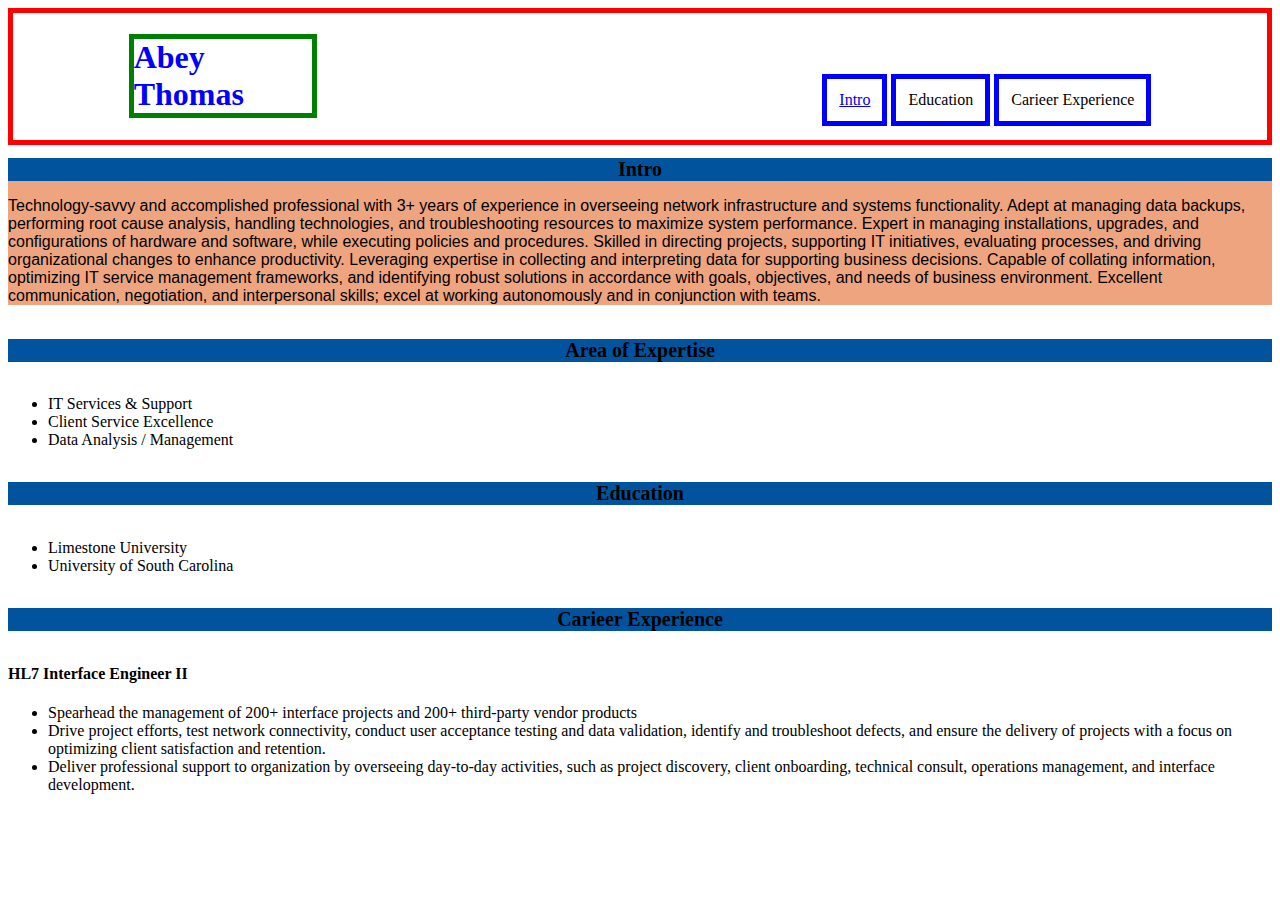
<file: Resume/index.html>
<!DOCTYPE html>
<html lang="en">
  <head>
    <meta charset="UTF-8" />
    <meta http-equiv="X-UA-Compatible" content="IE=edge" />
    <meta name="viewport" content="width=device-width, initial-scale=1.0" />
    <link rel="stylesheet" href="/Resume/index.html" />
    <link rel="stylesheet" href="/Resume/resume.css" />
    <title>Resume</title>
  </head>
  <body>
    <nav class="navbar">
      <h1 id="navbar__name">Abey Thomas</h1>

      <li class="navbar__list-item">
        <a href="/HeroPage/HeroPage.html">Intro</a>
      </li>
      <li class="navbar__list-item">Education</li>
      <li class="navbar__list-item">Carieer Experience</li>
    </nav>
    <section class="intro">
      <h1 class="section-title">Intro</h1>
      <p class="intro__paragraph">
        Technology-savvy and accomplished professional with 3+ years of
        experience in overseeing network infrastructure and systems
        functionality. Adept at managing data backups, performing root cause
        analysis, handling technologies, and troubleshooting resources to
        maximize system performance. Expert in managing installations, upgrades,
        and configurations of hardware and software, while executing policies
        and procedures. Skilled in directing projects, supporting IT
        initiatives, evaluating processes, and driving organizational changes to
        enhance productivity. Leveraging expertise in collecting and
        interpreting data for supporting business decisions. Capable of
        collating information, optimizing IT service management frameworks, and
        identifying robust solutions in accordance with goals, objectives, and
        needs of business environment. Excellent communication, negotiation, and
        interpersonal skills; excel at working autonomously and in conjunction
        with teams.
      </p>
    </section>
    <section class="area-of-expertise">
      <h5 class="section-title">Area of Expertise</h5>
      <ul>
        <li class="area-of-expertise__item">IT Services & Support</li>
        <li class="area-of-expertise__item">Client Service Excellence</li>
        <li class="area-of-expertise__item">Data Analysis / Management</li>
      </ul>
    </section>

    <section class="education">
      <h5 class="section-title">Education</h5>
      <ul>
        <li class="education-item">Limestone University</li>
        <li class="education-item">University of South Carolina</li>
      </ul>
    </section>

    <section class="carieer-experience">
      <h5 class="section-title">Carieer Experience</h5>
      <h4 class="carieer-experience__job__one">HL7 Interface Engineer II</h4>
      <ul>
        <li class="carieer-experience__item">
          Spearhead the management of 200+ interface projects and 200+
          third-party vendor products
        </li>
        <li class="carieer-experience__item">
          Drive project efforts, test network connectivity, conduct user
          acceptance testing and data validation, identify and troubleshoot
          defects, and ensure the delivery of projects with a focus on
          optimizing client satisfaction and retention.
        </li>
        <li class="carieer-experience__item">
          Deliver professional support to organization by overseeing day-to-day
          activities, such as project discovery, client onboarding, technical
          consult, operations management, and interface development.
        </li>
      </ul>
    </section>
  </body>
</html>
</file>
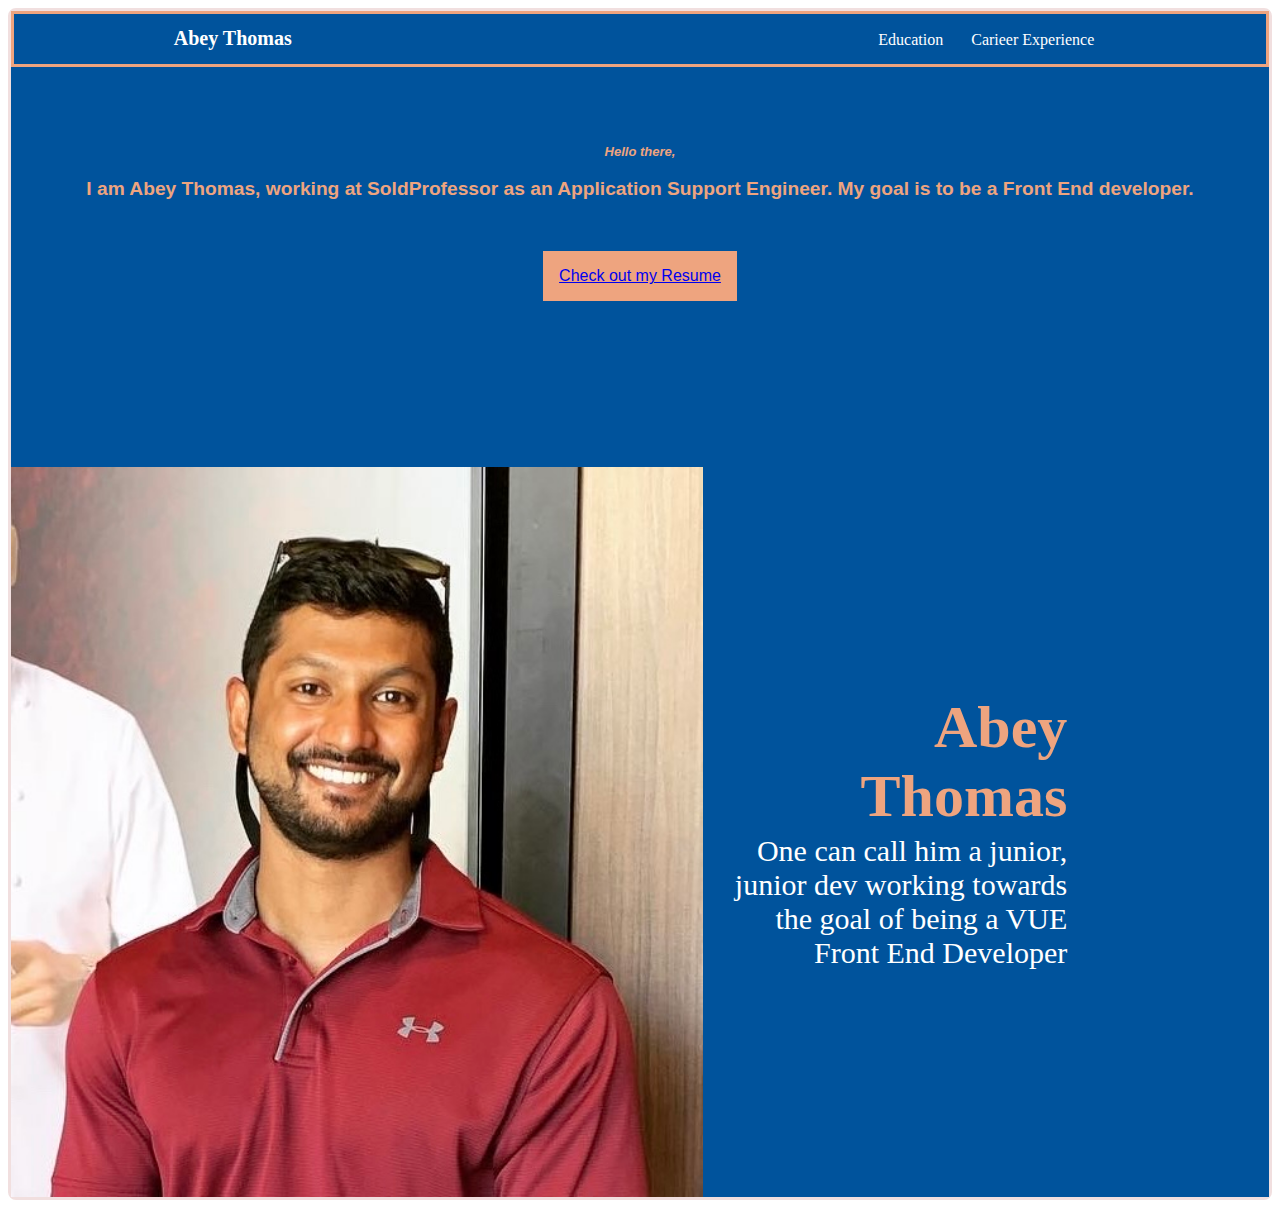
<file: HeroPage/HeroPage.html>
<!DOCTYPE html>
<html lang="en">
  <head>
    <meta charset="UTF-8" />
    <meta name="viewport" content="width=device-width, initial-scale=1.0" />
    <link rel="stylesheet" href="../shared.css" class="" />
    <link rel="stylesheet" href="./hero.css" class="" />
    <title>Abey Thomas</title>
  </head>
  <body>
    <nav>
      <nav class="navbar">
        <h1 id="navbar__name">Abey Thomas</h1>

        <li class="navbar__list-item">Education</li>
        <li class="navbar__list-item">Carieer Experience</li>
      </nav>
    </nav>
    <section class="hero">
      <p class="hero__intro">Hello there,</p>
      <p class="hero__intro__paragraph">
        I am Abey Thomas, working at SoldProfessor as an Application Support
        Engineer. My goal is to be a Front End developer.
      </p>
      <button class="resume__download">
        <a href="/Resume/index.html">Check out my Resume</a>
      </button>
    </section>
    <section class="testimonial">
      <div class="testimonial__image-container">
        <img
          src="/HeroPage/assets/profilepic.JPG"
          alt="Pic of Tom"
          class="testimonial__image"
        />
      </div>

      <div class="testimonial__info">
        <h1 class="testimonial__name">Abey Thomas</h1>
        <p class="testimonial__text">
          One can call him a junior, junior dev working towards the goal of
          being a VUE Front End Developer
        </p>
      </div>
    </section>
  </body>
</html>
</file>
<file: Resume/resume.css>
* {
  box-sizing: border-box;
}
.navbar {
  border: 5px solid red;
  width: 100%;
  margin: auto;
  text-align: center;
}

#navbar__name {
  display: inline-block;
  color: blue;
  border: 5px solid green;
  width: 15%;
  margin-right: 40%;
  text-align: left;
}

.navbar__list-item {
  display: inline-block;
  border: 5px solid blue;
  padding: 12px;
}

.intro {
  background-color: #eea47f;
}

.section-title {
  color: black;
  font-size: 20px;
  background-color: #00539c;
  text-align: center;
}

.intro__paragraph {
  font-family: Arial, Helvetica, sans-serif;
}
</file>
<file: shared.css>
* {
  box-sizing: border-box;
}
.navbar {
  border: 3px solid #eea47f;
  width: 100%;
  margin: auto;
  text-align: center;
  background-color: #00539c;
}

#navbar__name {
  display: inline-block;
  color: white;
  /* border: 5px solid green; */
  width: 15%;
  margin-right: 40%;
  text-align: left;
  font-size: 20px;
}

.navbar__list-item {
  display: inline-block;
  /* border: 5px solid blue; */
  padding: 12px;
  color: white;
  font-size: 16px;
}
</file>
<file: HeroPage/hero.css>
* {
  box-sizing: border-box;
}
body {
  border: solid rgb(241, 223, 223);
  border-radius: 8px;
}

.hero {
  height: 400px;
  width: 100%;
  background-color: #00539c;
  text-align: center;
  padding: 64px;
  margin: auto;
}

.hero__intro {
  font-size: small;
  font-weight: bold;
  font-style: italic;
  font-family: "Segoe UI", Tahoma, Geneva, Verdana, sans-serif;
  color: #eea47f;
}
.hero__intro__paragraph {
  font-size: larger;
  font-family: "Trebuchet MS", "Lucida Sans Unicode", "Lucida Grande",
    "Lucida Sans", Arial, sans-serif;
  font-weight: bold;
  color: #eea47f;
}
.resume__download {
  border: none;
  color: white;
  background-color: #eea47f;
  padding: 16px;
  display: inline-block;
  font-size: 16px;
  margin-top: 32px;
  text-decoration: none;
  cursor: auto;
}

/* .resume__download:hover,
.resume__download:active {
  background-color: white;
  color: black;
} */

.testimonial {
  background-image: url(/HeroPage/assets/profilepic.JPG) contain;
  background-color: #00539c;
}
.testimonial__image-container {
  width: 55%;
  display: inline-block;
  vertical-align: middle;
  box-shadow: 2px 2px 2px 2px rgba(0, 0, 0, 0);
}

.testimonial__image {
  width: 100%;
  vertical-align: top;
}

.testimonial__info {
  text-align: right;
  padding: 14px;
  display: inline-block;
  vertical-align: middle;
  width: 30%;
  font-size: 30px;
}

.testimonial__name {
  color: #eea47f;
  margin: 3px;
}

.testimonial__text {
  margin: 3px;
  color: white;
}
</file>
